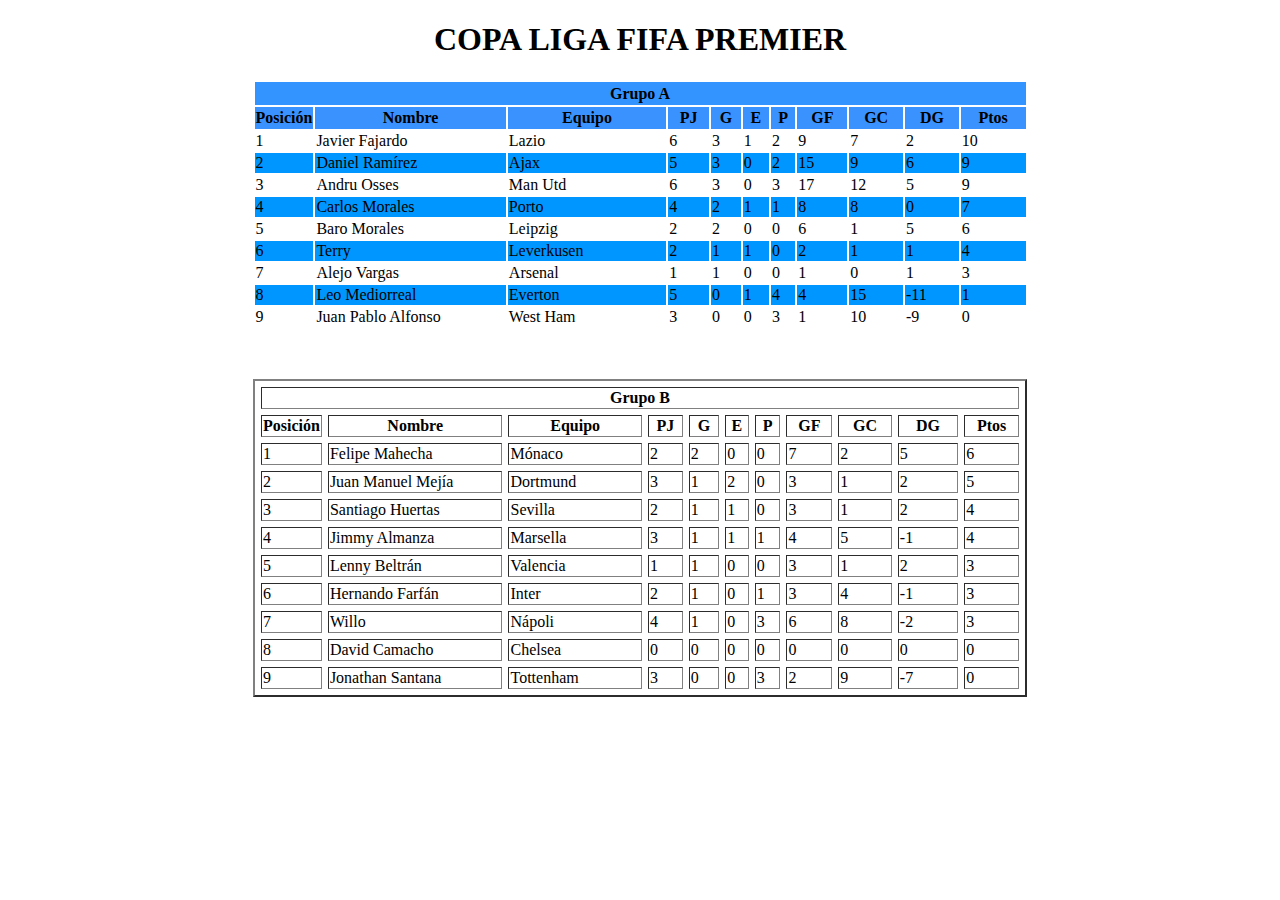
<file: index.html>
<!DOCTYPE html>
<html>
  <head>
    <meta http-equiv="content-type" content="text/html; charset=UTF-8">
    <title>Liga FIFA Premier</title>
  </head>
  <body>
    <h1 style="text-align: center;"> COPA LIGA FIFA PREMIER
       </h1>
    <table style="width: 775px; text-align: left; margin-left: auto; margin-right: auto;"
      border="0">
      <tbody>
        <tr align="center">
          <td rowspan="1" colspan="11" style="background-color: #3494ff; height: 21.5833px;"><b>Grupo
              A</b></td>
        </tr>
        <tr>
          <td style="text-align: center; width: 51.867px; background-color: #3a92ff;"><b>Posición</b></td>
          <td style="text-align: center; width: 188.451px; background-color: #3a92ff;"><b>Nombre</b></td>
          <td style="text-align: center; background-color: #3a92ff;"><b>Equipo</b></td>
          <td style="height: 19.2px; text-align: center; background-color: #3a92ff;"><b>PJ</b></td>
          <td style="margin-left: 3px; text-align: center; background-color: #3a92ff;"><b>G</b></td>
          <td style="text-align: center; background-color: #3a92ff;"><b>E</b></td>
          <td style="text-align: center; background-color: #3a92ff;"><b>P</b></td>
          <td style="text-align: center; background-color: #3a92ff;"><b>GF</b></td>
          <td style="text-align: center; background-color: #3a92ff;"><b>GC</b></td>
          <td style="text-align: center; background-color: #3a92ff;"><b>DG</b></td>
          <td style="text-align: center; background-color: #3a92ff;"><b>Ptos</b></td>
        </tr>
        <tr>
          <td>1</td>
          <td>Javier Fajardo</td>
          <td>Lazio</td>
          <td>6</td>
          <td>3</td>
          <td>1</td>
          <td>2</td>
          <td>9</td>
          <td>7</td>
          <td>2</td>
          <td>10</td>
        </tr>
        <tr>
          <td style="background-color: #0096ff;">2</td>
          <td style="background-color: #0096ff;">Daniel Ramírez</td>
          <td style="background-color: #0096ff;">Ajax</td>
          <td style="background-color: #0096ff;">5</td>
          <td style="background-color: #0096ff;">3</td>
          <td style="background-color: #0096ff;">0</td>
          <td style="background-color: #0096ff;">2</td>
          <td style="background-color: #0096ff;">15</td>
          <td style="background-color: #0096ff;">9</td>
          <td style="background-color: #0096ff;">6</td>
          <td style="background-color: #0096ff;">9</td>
        </tr>
        <tr>
          <td>3</td>
          <td>Andru Osses</td>
          <td>Man Utd</td>
          <td>6</td>
          <td>3</td>
          <td>0</td>
          <td>3</td>
          <td>17</td>
          <td>12</td>
          <td>5</td>
          <td>9</td>
        </tr>
        <tr>
          <td style="background-color: #0096ff;">4</td>
          <td style="background-color: #0096ff;">Carlos Morales</td>
          <td style="background-color: #0096ff;">Porto</td>
          <td style="background-color: #0096ff;">4</td>
          <td style="background-color: #0096ff;">2</td>
          <td style="background-color: #0096ff;">1</td>
          <td style="background-color: #0096ff;">1</td>
          <td style="background-color: #0096ff;">8</td>
          <td style="background-color: #0096ff;">8</td>
          <td style="background-color: #0096ff;">0</td>
          <td style="background-color: #0096ff;">7</td>
        </tr>
        <tr>
          <td>5</td>
          <td>Baro Morales</td>
          <td>Leipzig</td>
          <td>2</td>
          <td>2</td>
          <td>0</td>
          <td>0</td>
          <td>6</td>
          <td>1</td>
          <td>5</td>
          <td>6</td>
        </tr>
        <tr>
          <td style="background-color: #0096ff;">6</td>
          <td style="background-color: #0096ff;">Terry</td>
          <td style="background-color: #0096ff;">Leverkusen</td>
          <td style="background-color: #0096ff;">2</td>
          <td style="background-color: #0096ff;">1</td>
          <td style="background-color: #0096ff;">1</td>
          <td style="background-color: #0096ff;">0</td>
          <td style="background-color: #0096ff;">2</td>
          <td style="background-color: #0096ff;">1</td>
          <td style="background-color: #0096ff;">1</td>
          <td style="background-color: #0096ff;">4</td>
        </tr>
        <tr>
          <td>7</td>
          <td>Alejo Vargas</td>
          <td>Arsenal</td>
          <td>1</td>
          <td>1</td>
          <td>0</td>
          <td>0</td>
          <td>1</td>
          <td>0</td>
          <td>1</td>
          <td>3</td>
        </tr>
        <tr>
          <td style="background-color: #0096ff;">8</td>
          <td style="background-color: #0096ff;">Leo Mediorreal</td>
          <td style="background-color: #0096ff;">Everton</td>
          <td style="background-color: #0096ff;">5</td>
          <td style="background-color: #0096ff;">0</td>
          <td style="background-color: #0096ff;">1</td>
          <td style="background-color: #0096ff;">4</td>
          <td style="background-color: #0096ff;">4</td>
          <td style="background-color: #0096ff;">15</td>
          <td style="background-color: #0096ff;">-11</td>
          <td style="background-color: #0096ff;">1</td>
        </tr>
        <tr>
          <td>9</td>
          <td>Juan Pablo Alfonso</td>
          <td>West Ham</td>
          <td>3</td>
          <td>0</td>
          <td>0</td>
          <td>3</td>
          <td>1</td>
          <td>10</td>
          <td>-9</td>
          <td>0</td>
        </tr>
      </tbody>
    </table>
    <p><br>
    </p>
    <table style="width: 774px; height: 281px; text-align: left; margin-left: auto; margin-right: auto;"
      cellspacing="6"
      cellpadding="1"
      border="2">
      <tbody>
        <tr align="center">
          <td rowspan="1" colspan="11"><b>Grupo B<br>
            </b></td>
        </tr>
        <tr>
          <td style="text-align: center; width: 56.833px;"><b>Posición<br>
            </b></td>
          <td style="text-align: center; width: 191.2px;"><b>Nombre<br>
            </b></td>
          <td style="text-align: center; width: 141.183px;"><b>Equipo<br>
            </b></td>
          <td style="text-align: center; width: 33.35px;"><b>PJ<br>
            </b></td>
          <td style="text-align: center; width: 29.1167px;"><b>G<br>
            </b></td>
          <td style="text-align: center; width: 21.2px;"><b>E<br>
            </b></td>
          <td style="text-align: center; width: 24.0167px;"><b>P<br>
            </b></td>
          <td style="text-align: center; width: 45.6667px;"><b>GF<br>
            </b></td>
          <td style="text-align: center; width: 54.5px;"><b>GC<br>
            </b></td>
          <td style="text-align: center; width: 62.5px;"><b>DG<br>
            </b></td>
          <td style="text-align: center; width: 54.9px;"><b>Ptos<br>
            </b></td>
        </tr>
        <tr>
          <td>1</td>
          <td>Felipe Mahecha</td>
          <td>Mónaco</td>
          <td>2</td>
          <td>2</td>
          <td>0</td>
          <td>0</td>
          <td>7</td>
          <td>2</td>
          <td>5</td>
          <td>6</td>
        </tr>
        <tr>
          <td>2</td>
          <td>Juan Manuel Mejía</td>
          <td>Dortmund</td>
          <td>3</td>
          <td>1</td>
          <td>2</td>
          <td>0</td>
          <td>3</td>
          <td>1</td>
          <td>2</td>
          <td>5</td>
        </tr>
        <tr>
          <td>3</td>
          <td>Santiago Huertas</td>
          <td>Sevilla</td>
          <td>2</td>
          <td>1</td>
          <td>1</td>
          <td>0</td>
          <td>3</td>
          <td>1</td>
          <td>2</td>
          <td>4</td>
        </tr>
        <tr>
          <td>4</td>
          <td>Jimmy Almanza</td>
          <td>Marsella</td>
          <td>3</td>
          <td>1</td>
          <td>1</td>
          <td>1</td>
          <td>4</td>
          <td>5</td>
          <td>-1</td>
          <td>4</td>
        </tr>
        <tr>
          <td>5</td>
          <td>Lenny Beltrán</td>
          <td>Valencia</td>
          <td>1</td>
          <td>1</td>
          <td>0</td>
          <td>0</td>
          <td>3</td>
          <td>1</td>
          <td>2</td>
          <td>3</td>
        </tr>
        <tr>
          <td>6</td>
          <td>Hernando Farfán</td>
          <td>Inter</td>
          <td>2</td>
          <td>1</td>
          <td>0</td>
          <td>1</td>
          <td>3</td>
          <td>4</td>
          <td>-1</td>
          <td>3</td>
        </tr>
        <tr>
          <td>7</td>
          <td>Willo</td>
          <td>Nápoli</td>
          <td>4</td>
          <td>1</td>
          <td>0</td>
          <td>3</td>
          <td>6</td>
          <td>8</td>
          <td>-2</td>
          <td>3</td>
        </tr>
        <tr>
          <td>8</td>
          <td>David Camacho</td>
          <td>Chelsea</td>
          <td>0</td>
          <td>0</td>
          <td>0</td>
          <td>0</td>
          <td>0</td>
          <td>0</td>
          <td>0</td>
          <td>0</td>
        </tr>
        <tr>
          <td>9</td>
          <td>Jonathan Santana</td>
          <td>Tottenham</td>
          <td>3</td>
          <td>0</td>
          <td>0</td>
          <td>3</td>
          <td>2</td>
          <td>9</td>
          <td>-7</td>
          <td>0</td>
        </tr>
      </tbody>
    </table>
    <p><br>
    </p>
  </body>
</html>
</file>
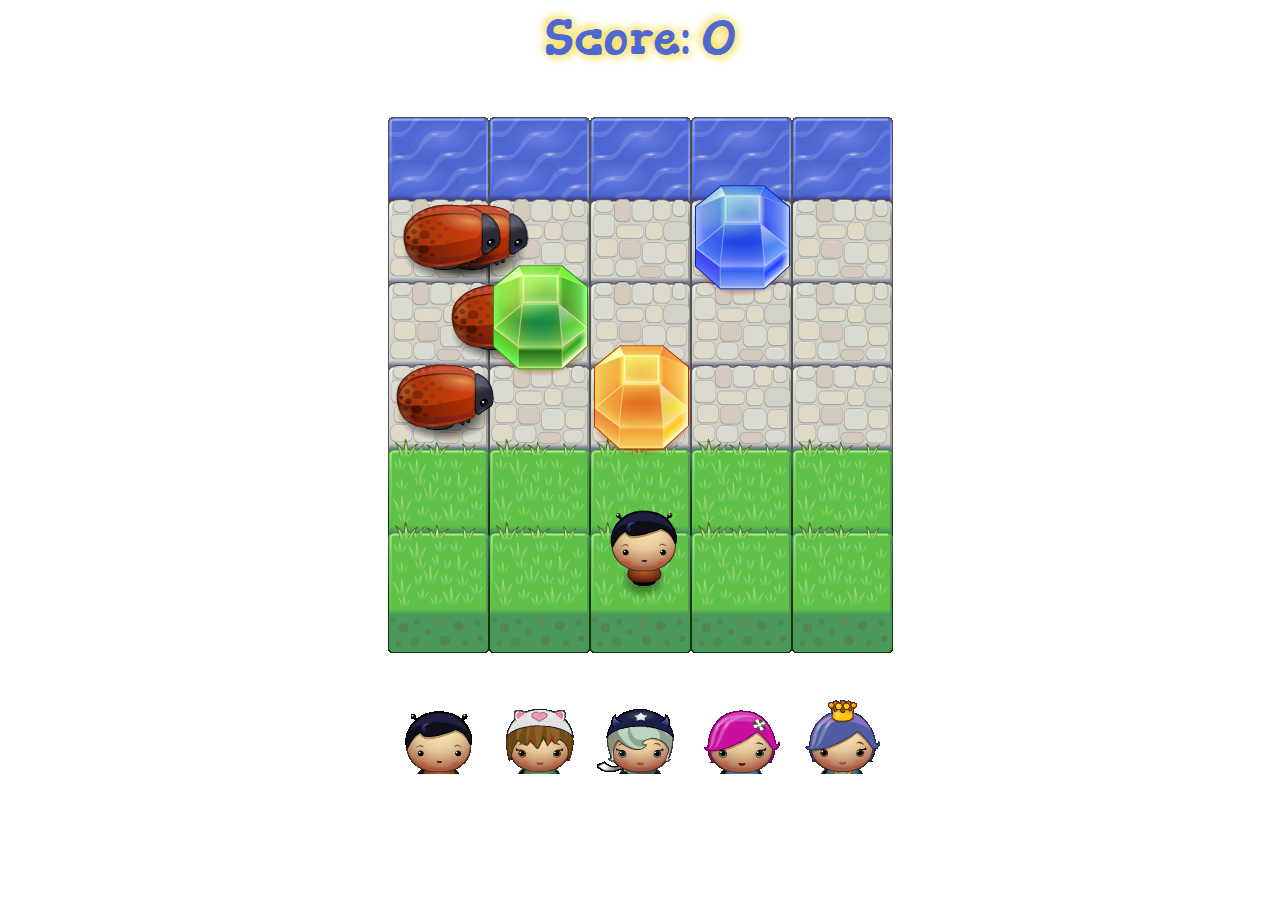
<file: Game/index.html>
<!DOCTYPE html>
<html>
<head>
    <meta charset="UTF-8">
    <title>Frogger by Hernando Farfan</title>
    <link href='https://fonts.googleapis.com/css?family=Gorditas' rel='stylesheet' type='text/css'>
    <link rel="stylesheet" href="css/style.css">
</head>
<body>
<div id="scoreboard" class="ScoreStyle">
 <span>Score: </span><span id="score">0</span>
</div>
    <script src="js/resources.js"></script>
    <script src="js/app.js"></script>
    <script src="js/engine.js"></script>
</body>
</html>
</file>
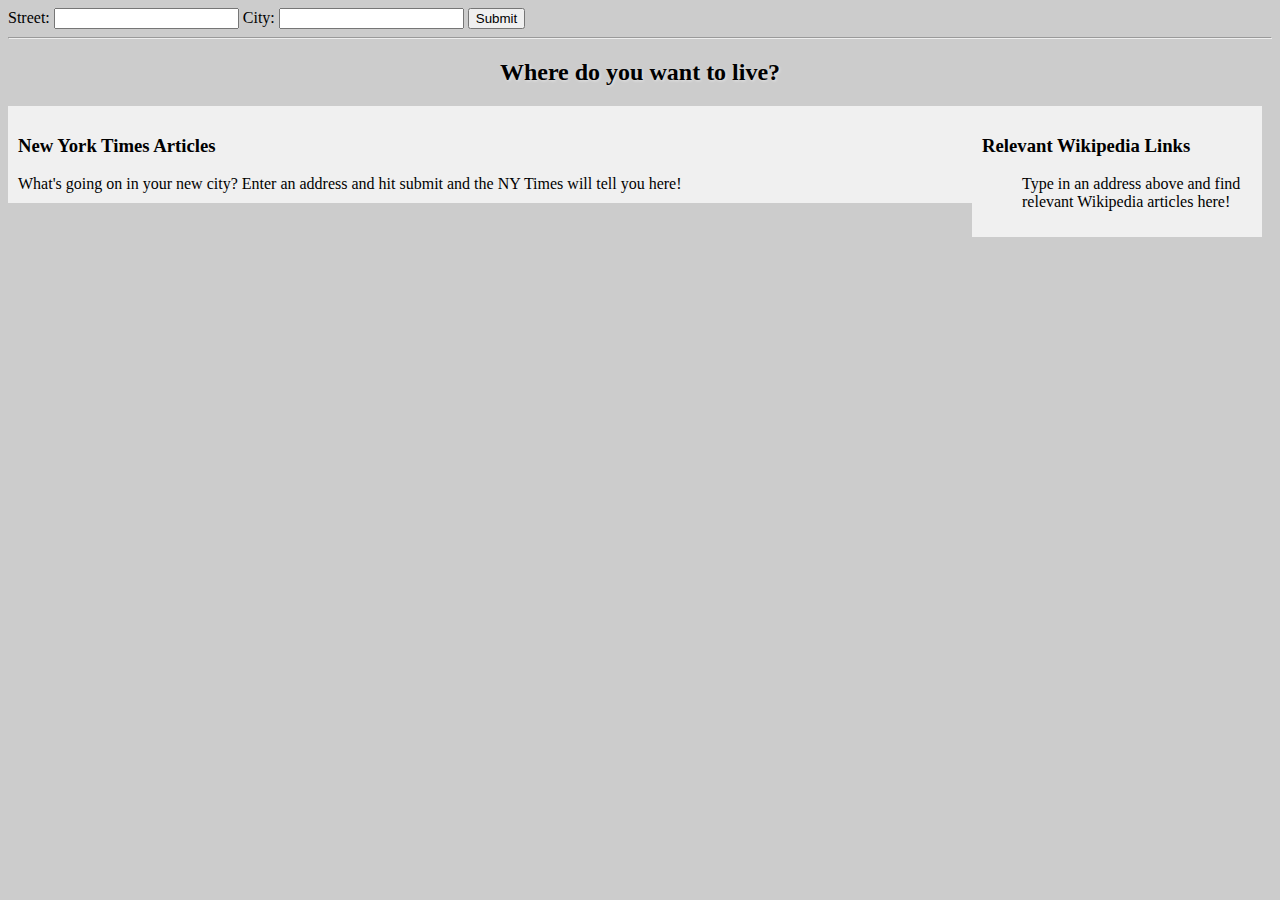
<file: MovePlanner/index.html>
<!DOCTYPE html>
<html lang="en">
<head>
    <meta charset="UTF-8">
    <title>Your Moving Companion</title>
    <link rel="stylesheet" href="css/style.css">
</head>
<body>

    <form id="form-container" class="form-container">
        <label for="street">Street: </label><input type="text" id="street" value="">
        <label for="city">City: </label><input type="text" id="city" value="">
        <button id="submit-btn">Submit</button>
    </form>

    <hr>

    <h2 id="greeting" class="greeting">Where do you want to live?</h2>


    <div class="wikipedia-container">
        <h3 id="wikipedia-header">Relevant Wikipedia Links</h3>
        <ul id="wikipedia-links">Type in an address above and find relevant Wikipedia articles here!</ul>
    </div>


    <div class="nytimes-container">
        <h3 id="nytimes-header">New York Times Articles</h3>
        <ul id="nytimes-articles" class="article-list">What's going on in your new city? Enter an address and hit submit and the NY Times will tell you here!</ul>
    </div>

    <script src="js/libs/jquery.min.js"></script>
    <script src="js/script.js"></script>
</body>
</html>
</file>
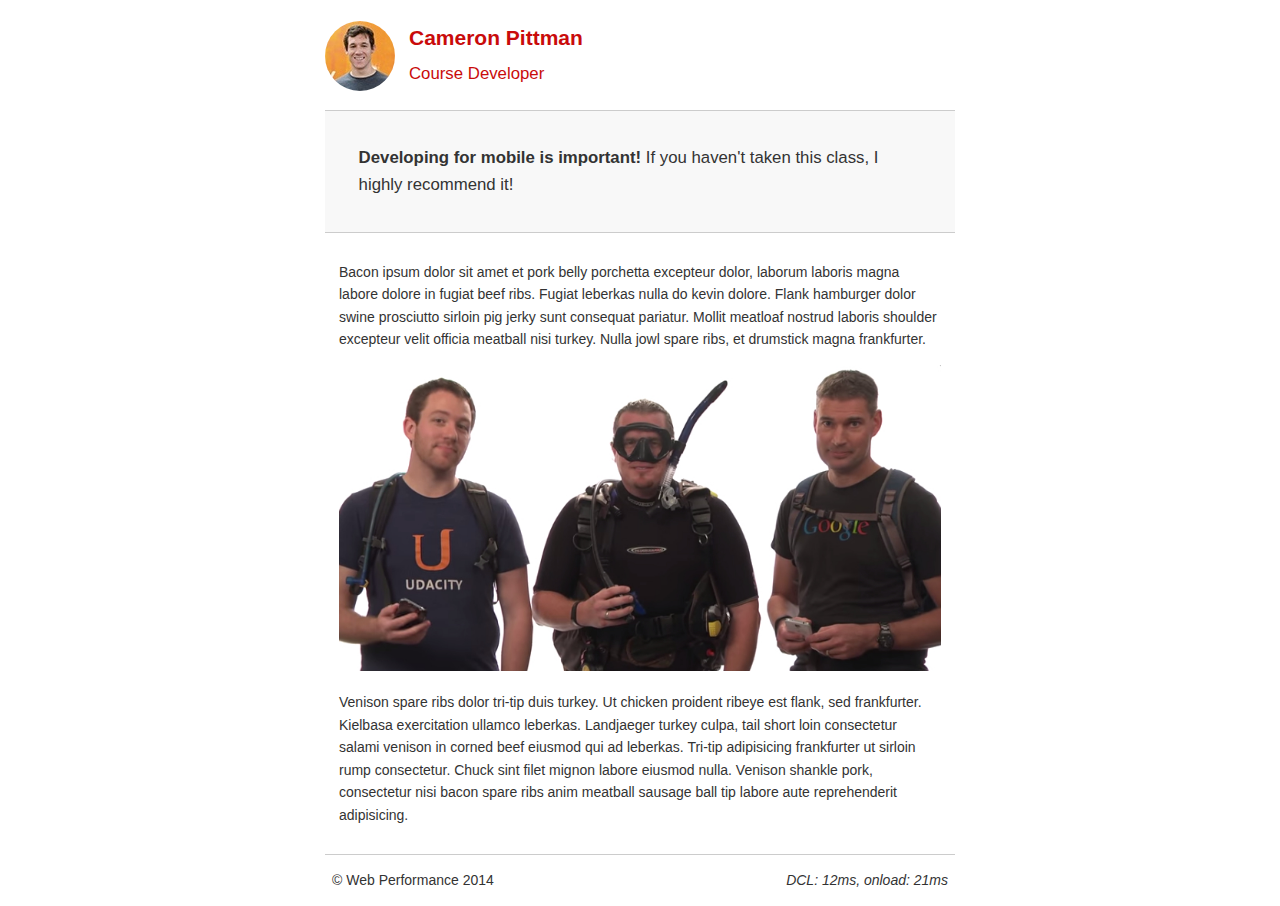
<file: Optimization/project-mobile.html>
<!DOCTYPE html>
<html lang="en">
  <head>
    <meta charset="utf-8">
    <meta name="viewport" content="width=device-width, initial-scale=1">
    <meta name="description" content=" FILL ME IN ">
    <meta name="author" content=" FILL ME IN ">
    <title>Cameron Pitman: Portfolio</title>

    <!-- Hmm, what is the impact of web fonts on speed? Measure it... -->
    <!-- <link href="//fonts.googleapis.com/css?family=Open+Sans:400,700" rel="stylesheet"> -->

    <link href="css/style.css" rel="stylesheet">
    <link href="css/print.css" rel="stylesheet">

    <script>
      (function(w,g){w['GoogleAnalyticsObject']=g;
      w[g]=w[g]||function(){(w[g].q=w[g].q||[]).push(arguments)};w[g].l=1*new Date();})(window,'ga');

      // TODO: replace with your Google Analytics profile ID.
      ga('create', 'UA-XXXX-Y');
      ga('send', 'pageview');
    </script>
    <script src="http://www.google-analytics.com/analytics.js"></script>
    <script async src="js/perfmatters.js"></script>
  </head>

  <body>
    <header>
      <a href="/"><img src="img/profilepic.jpg"></a>
      <p>Cameron Pittman<br><span>Course Developer</span></p>
    </header>

    <div class="container">
      <div class="hero">
        <strong>Developing for mobile is important!</strong> If you haven't taken this class, I highly recommend it!
      </div>

      <div class="content">
        
        <p>Bacon ipsum dolor sit amet et pork belly porchetta excepteur dolor, laborum laboris magna labore dolore in fugiat beef ribs. Fugiat leberkas nulla do kevin dolore. Flank hamburger dolor swine prosciutto sirloin pig jerky sunt consequat pariatur. Mollit meatloaf nostrud laboris shoulder excepteur velit officia meatball nisi turkey. Nulla jowl spare ribs, et drumstick magna frankfurter.</p>

        <img src="img/mobilewebdev.jpg">

        <p>Venison spare ribs dolor tri-tip duis turkey. Ut chicken proident ribeye est flank, sed frankfurter. Kielbasa exercitation ullamco leberkas. Landjaeger turkey culpa, tail short loin consectetur salami venison in corned beef eiusmod qui ad leberkas. Tri-tip adipisicing frankfurter ut sirloin rump consectetur. Chuck sint filet mignon labore eiusmod nulla. Venison shankle pork, consectetur nisi bacon spare ribs anim meatball sausage ball tip labore aute reprehenderit adipisicing.</p>

    </div>

    <footer>
      <p>&copy; Web Performance 2014 <span id="crp-stats"></span></p>
    </footer>
  </body>
</html>
</file>
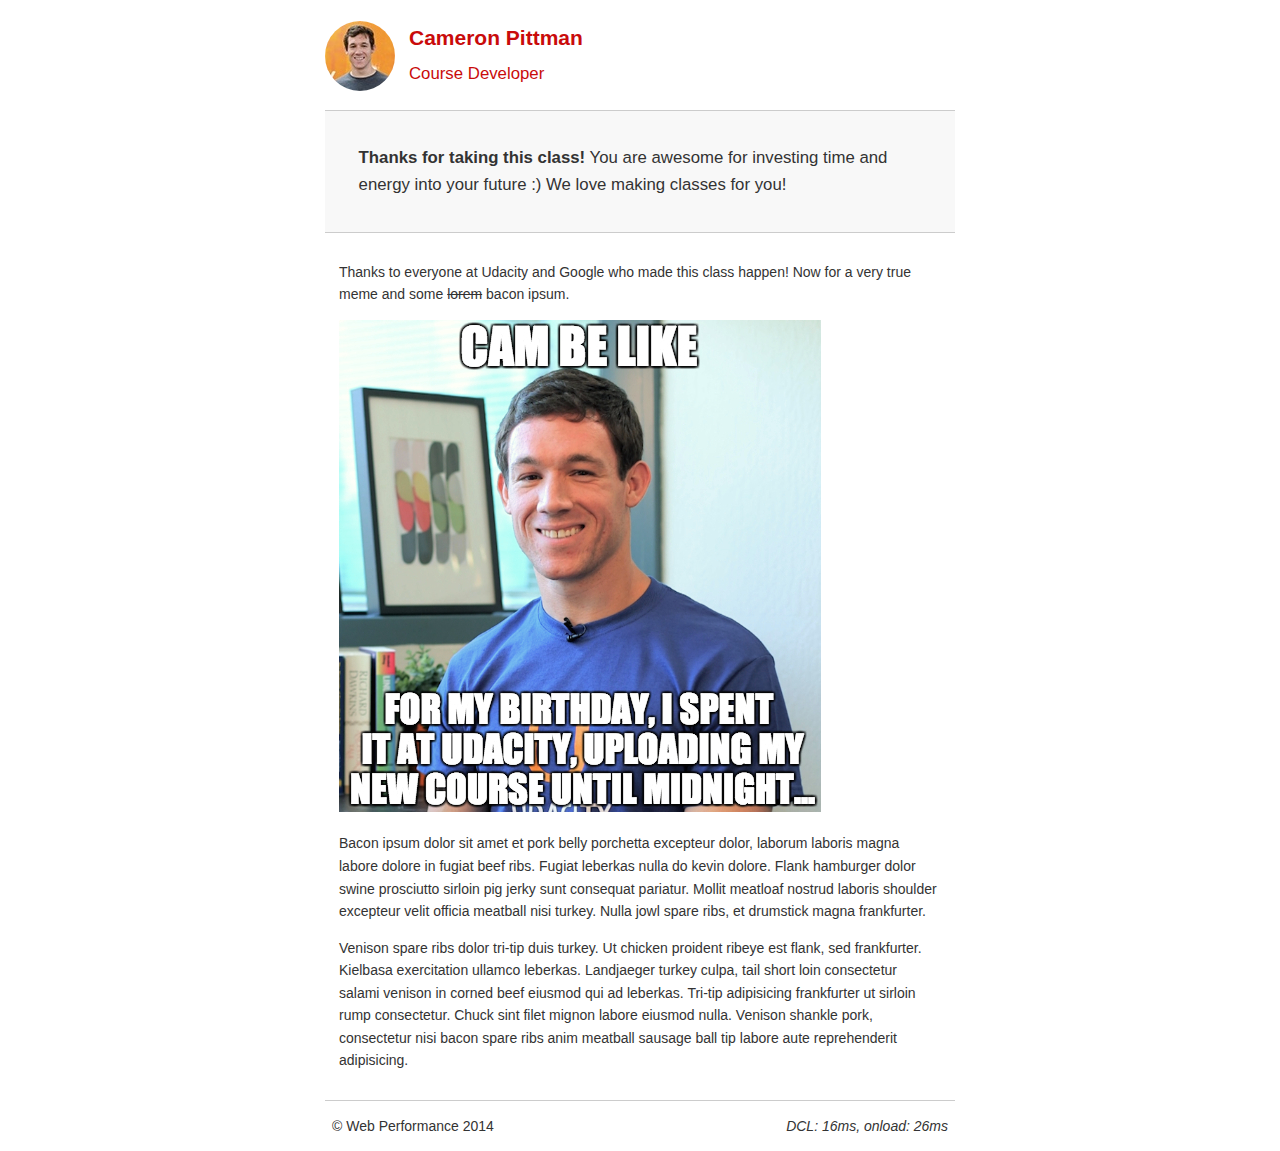
<file: Optimization/project-webperf.html>
<!DOCTYPE html>
<html lang="en">
  <head>
    <meta charset="utf-8">
    <meta name="viewport" content="width=device-width, initial-scale=1">
    <meta name="description" content=" FILL ME IN ">
    <meta name="author" content=" FILL ME IN ">
    <title>Cameron Pitman: Portfolio</title>

    <!-- Hmm, what is the impact of web fonts on speed? Measure it... -->
    <!-- <link href="//fonts.googleapis.com/css?family=Open+Sans:400,700" rel="stylesheet"> -->

    <link href="css/style.css" rel="stylesheet">
    <link href="css/print.css" rel="stylesheet">

    <script>
      (function(w,g){w['GoogleAnalyticsObject']=g;
      w[g]=w[g]||function(){(w[g].q=w[g].q||[]).push(arguments)};w[g].l=1*new Date();})(window,'ga');

      // TODO: replace with your Google Analytics profile ID.
      ga('create', 'UA-XXXX-Y');
      ga('send', 'pageview');
    </script>
    <script src="http://www.google-analytics.com/analytics.js"></script>
    <script async src="js/perfmatters.js"></script>
  </head>

  <body>
    <header>
      <a href="/"><img src="img/profilepic.jpg"></a>
      <p>Cameron Pittman<br><span>Course Developer</span></p>
    </header>

    <div class="container">
      <div class="hero">
        <strong>Thanks for taking this class!</strong> You are awesome for investing time and energy into your future :) We love making classes for you!
      </div>

      <div class="content">
        
        <p>Thanks to everyone at Udacity and Google who made this class happen! Now for a very true meme and some <strike>lorem</strike> bacon ipsum.</p>

        <img src="img/cam_be_like.jpg">

        <p>Bacon ipsum dolor sit amet et pork belly porchetta excepteur dolor, laborum laboris magna labore dolore in fugiat beef ribs. Fugiat leberkas nulla do kevin dolore. Flank hamburger dolor swine prosciutto sirloin pig jerky sunt consequat pariatur. Mollit meatloaf nostrud laboris shoulder excepteur velit officia meatball nisi turkey. Nulla jowl spare ribs, et drumstick magna frankfurter.</p>

        <p>Venison spare ribs dolor tri-tip duis turkey. Ut chicken proident ribeye est flank, sed frankfurter. Kielbasa exercitation ullamco leberkas. Landjaeger turkey culpa, tail short loin consectetur salami venison in corned beef eiusmod qui ad leberkas. Tri-tip adipisicing frankfurter ut sirloin rump consectetur. Chuck sint filet mignon labore eiusmod nulla. Venison shankle pork, consectetur nisi bacon spare ribs anim meatball sausage ball tip labore aute reprehenderit adipisicing.</p>

    </div>

    <footer>
      <p>&copy; Web Performance 2014 <span id="crp-stats"></span></p>
    </footer>
  </body>
</html>
</file>
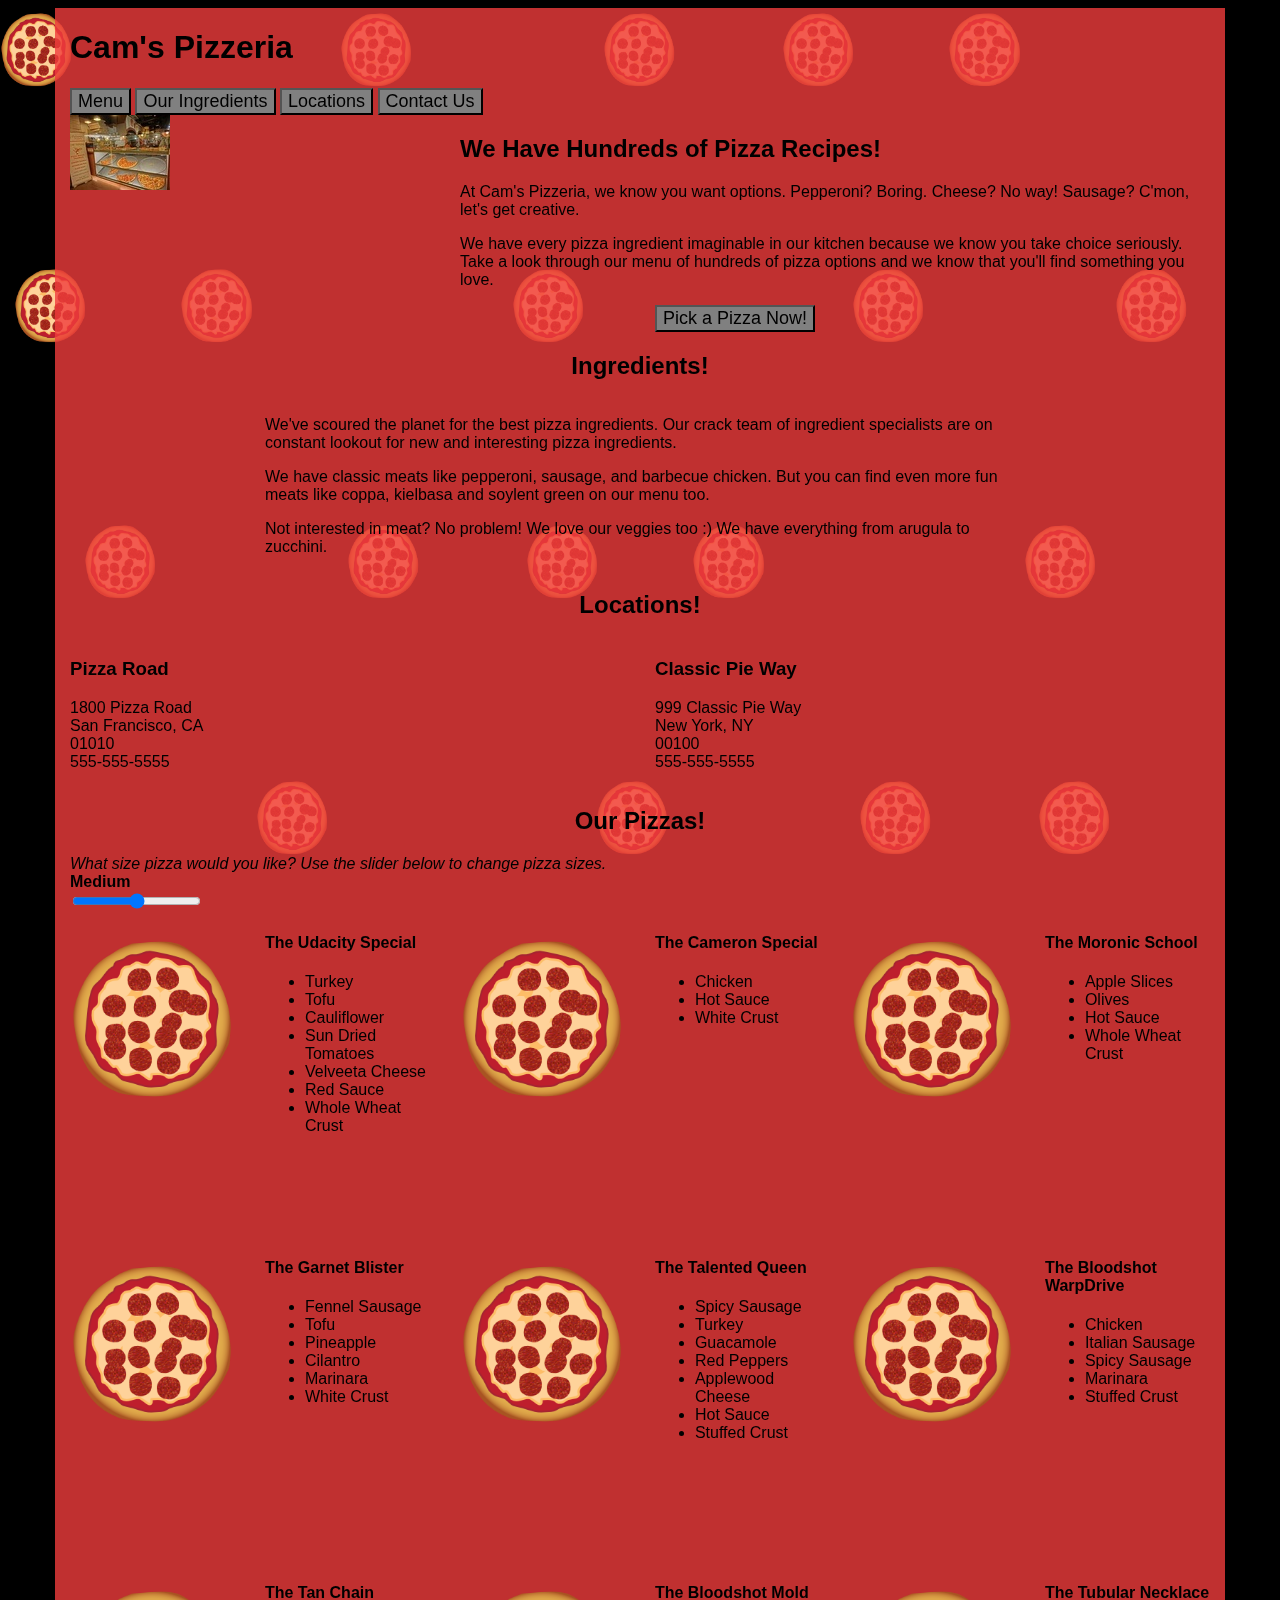
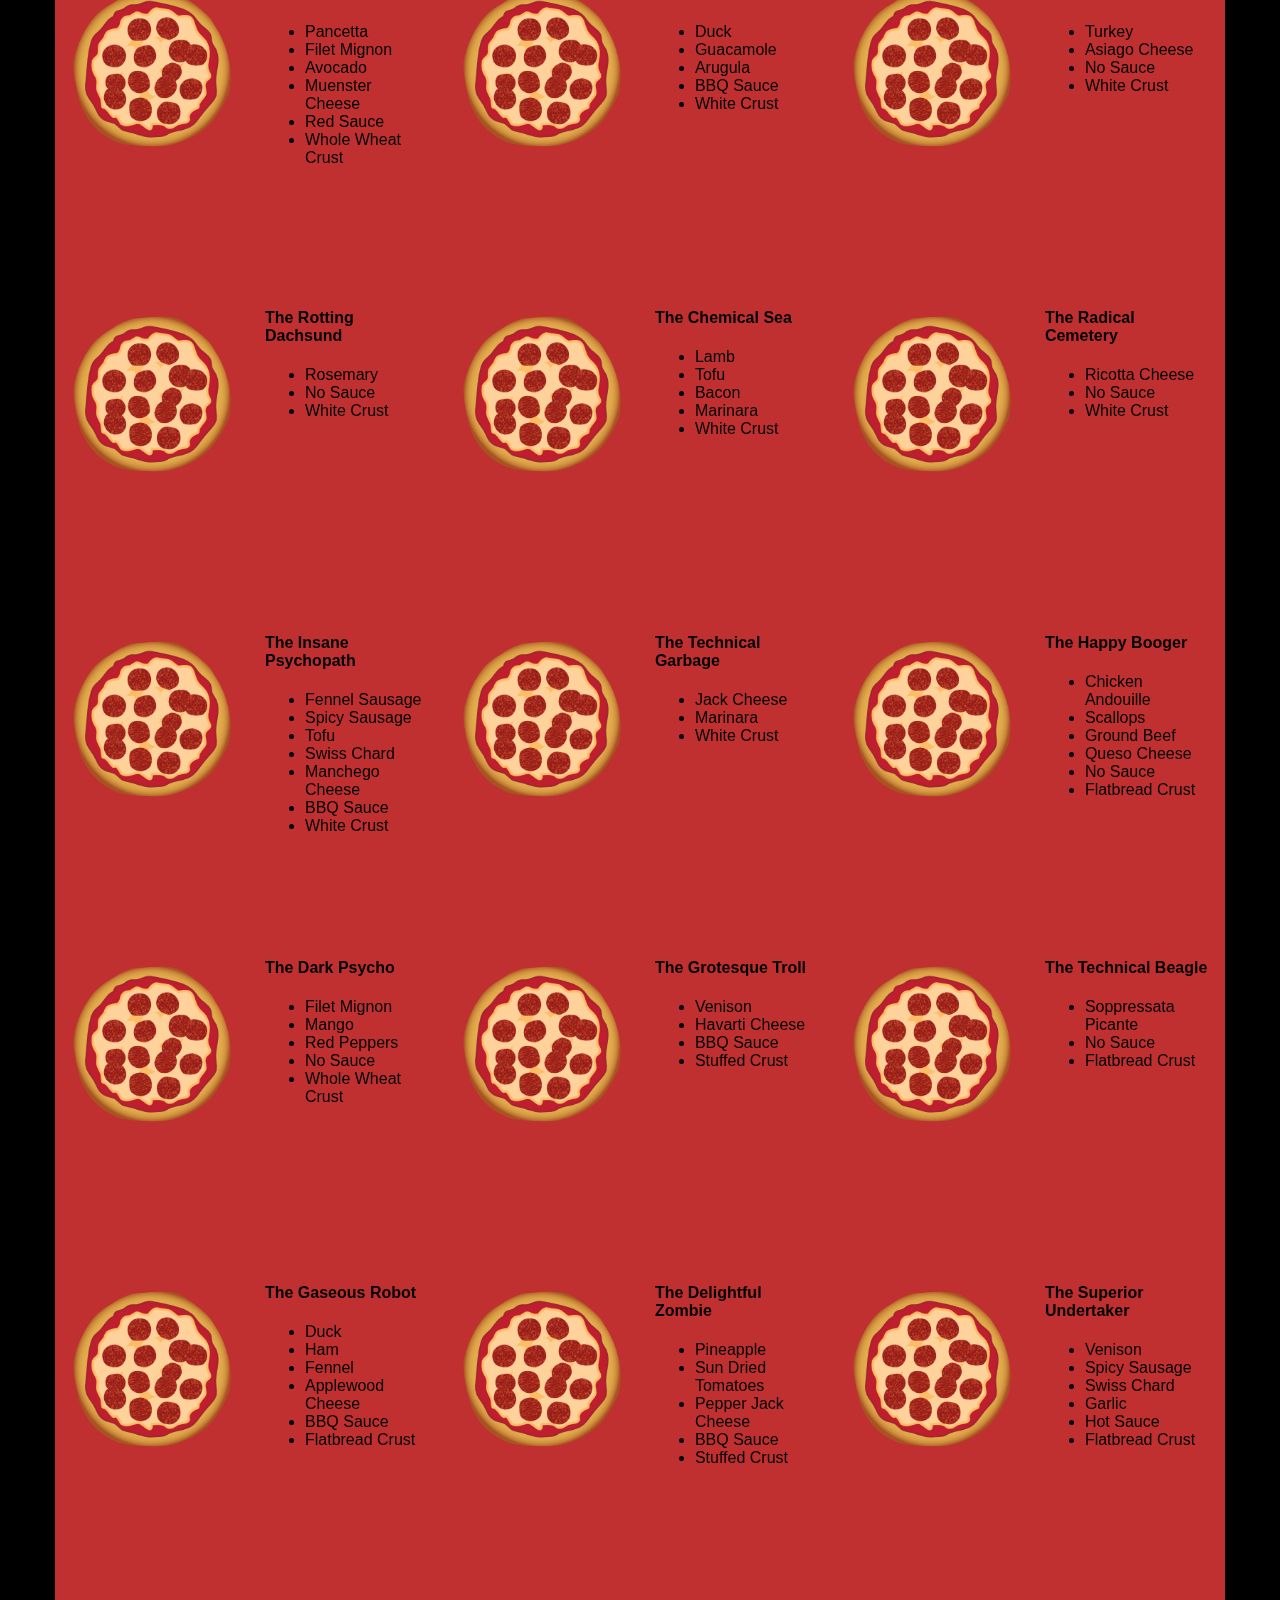
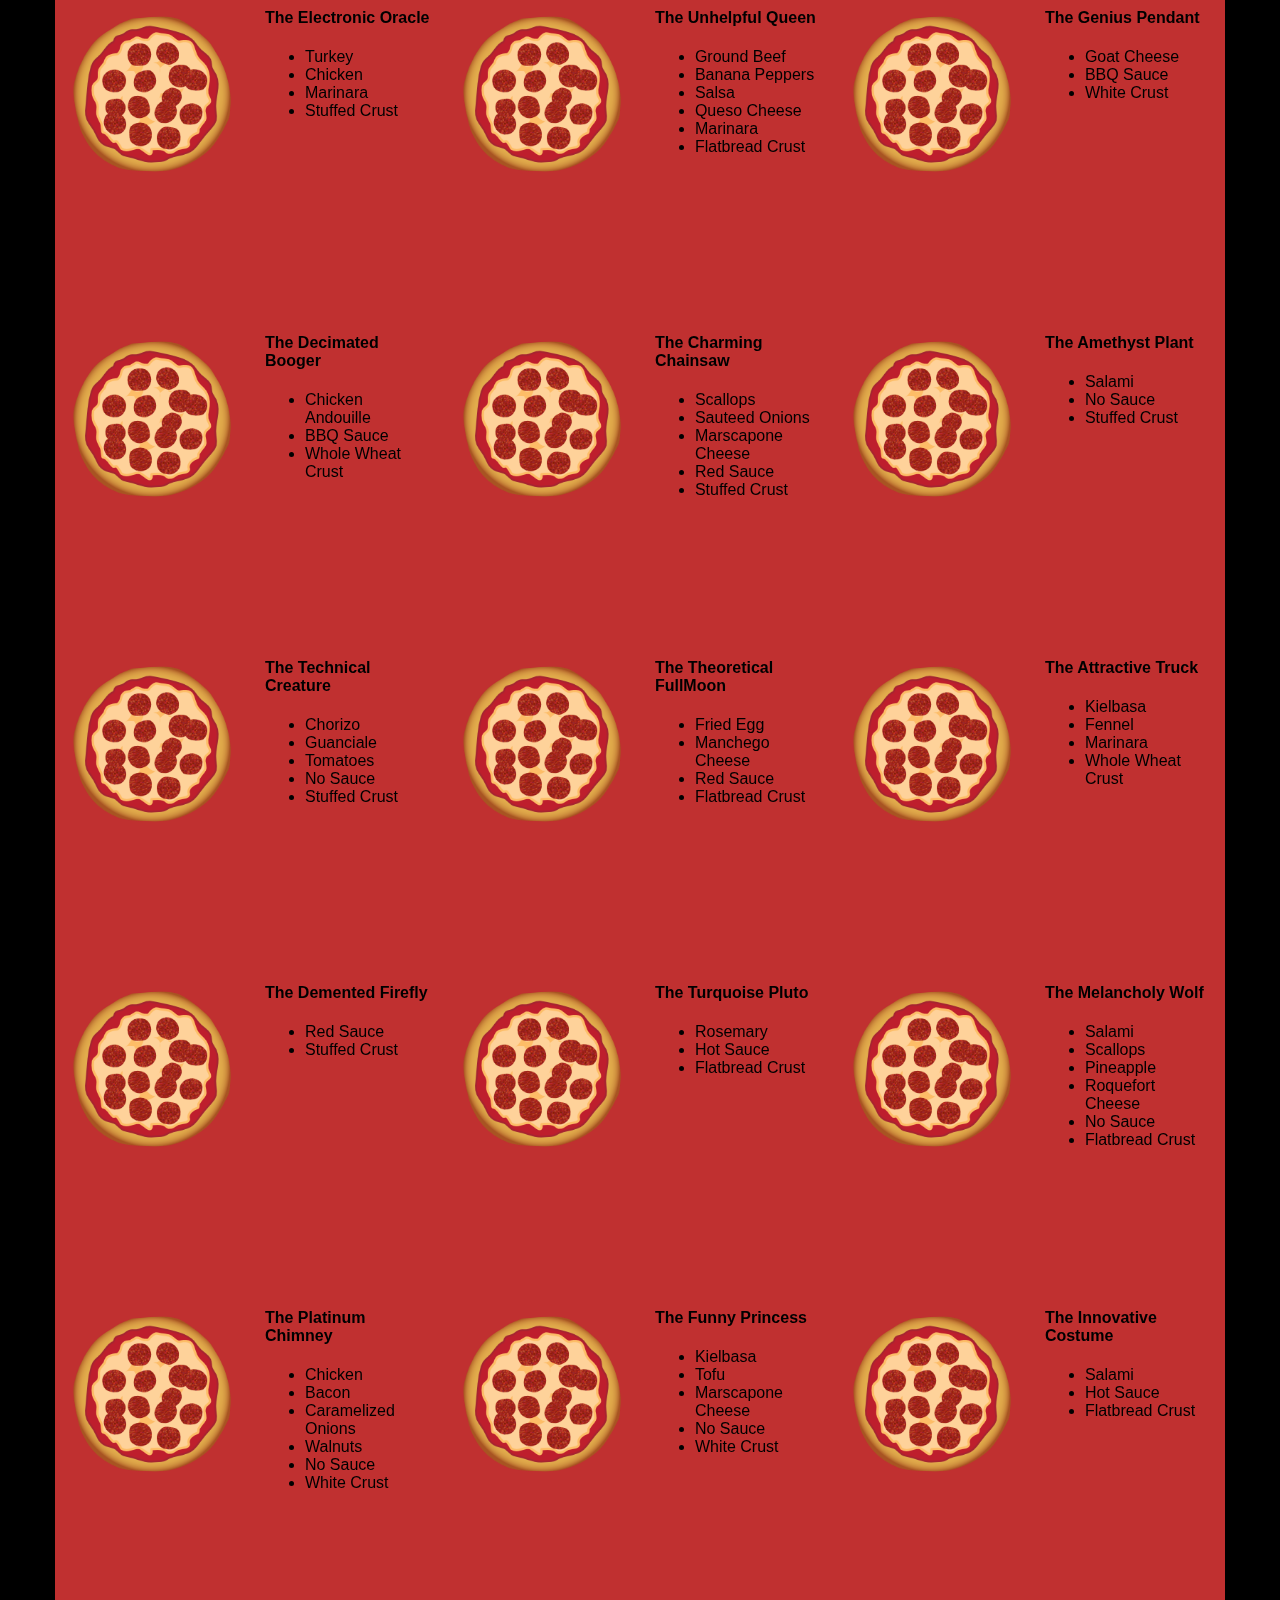
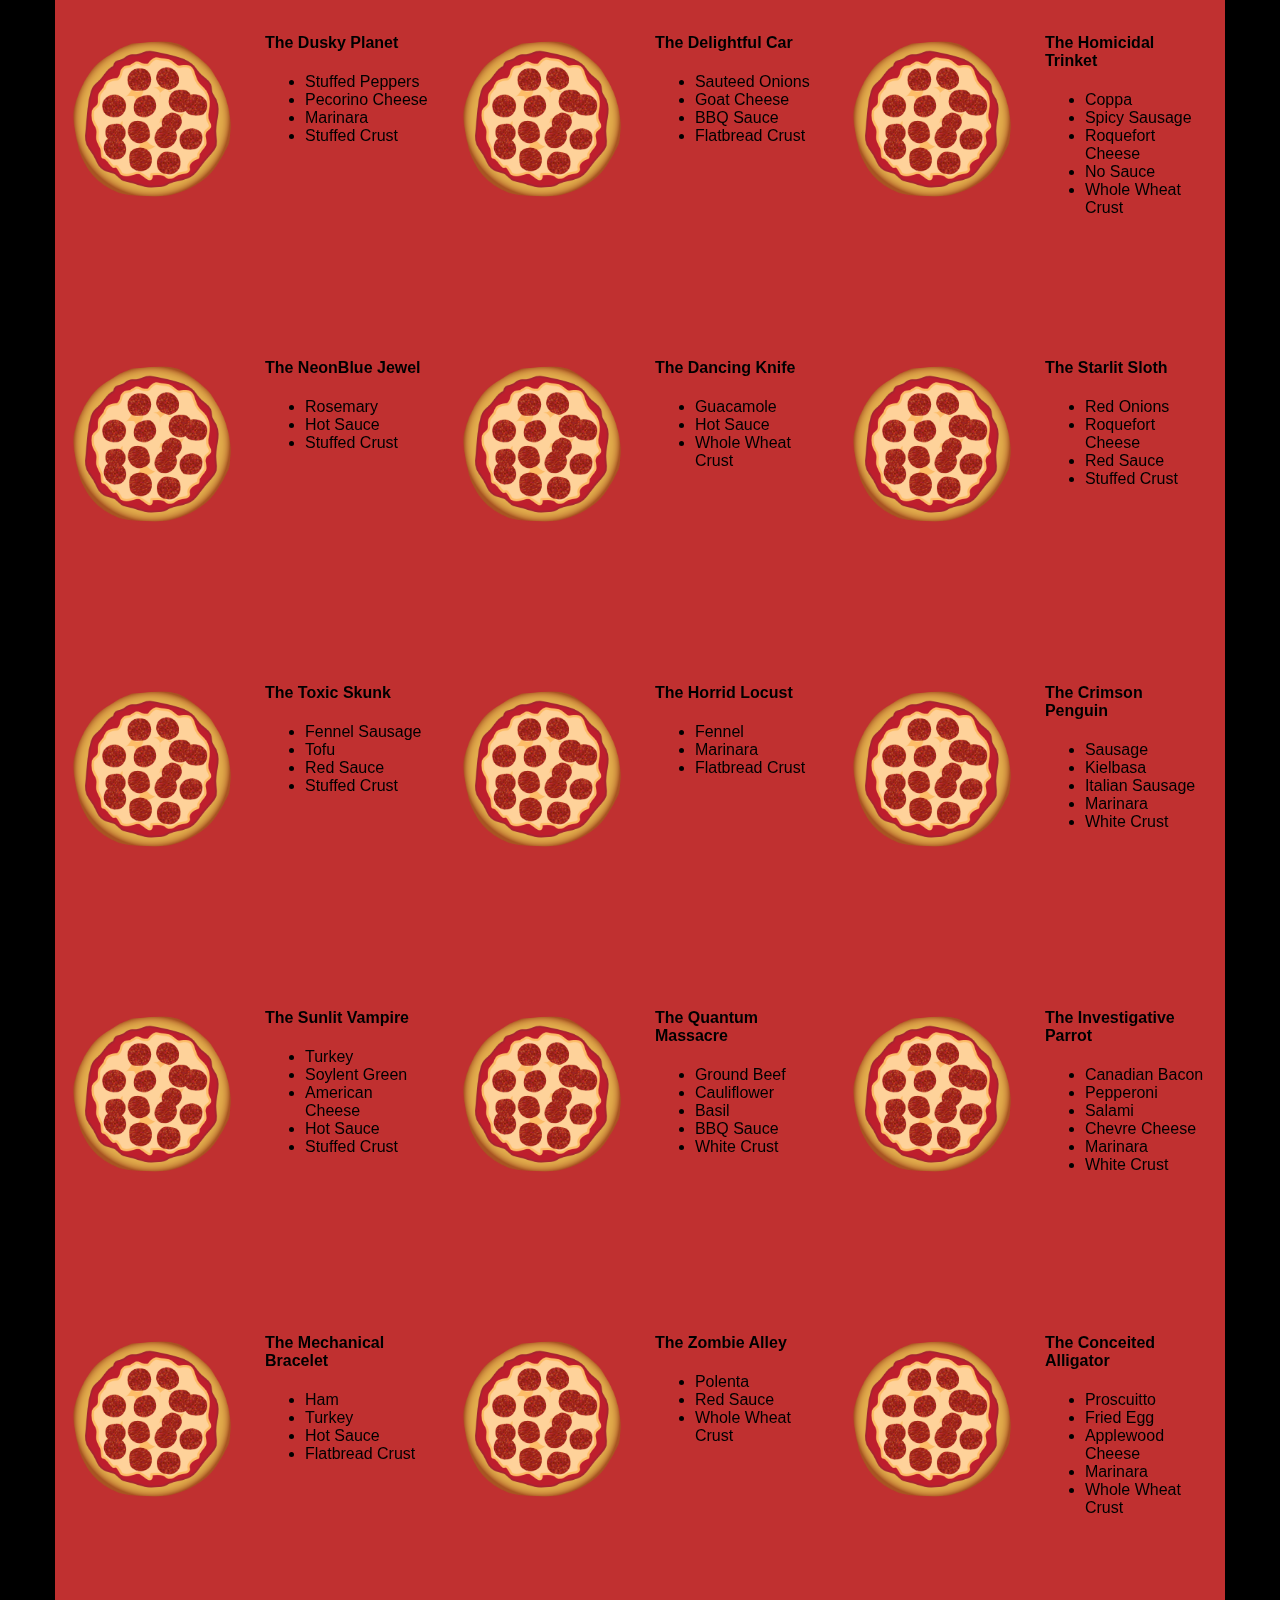
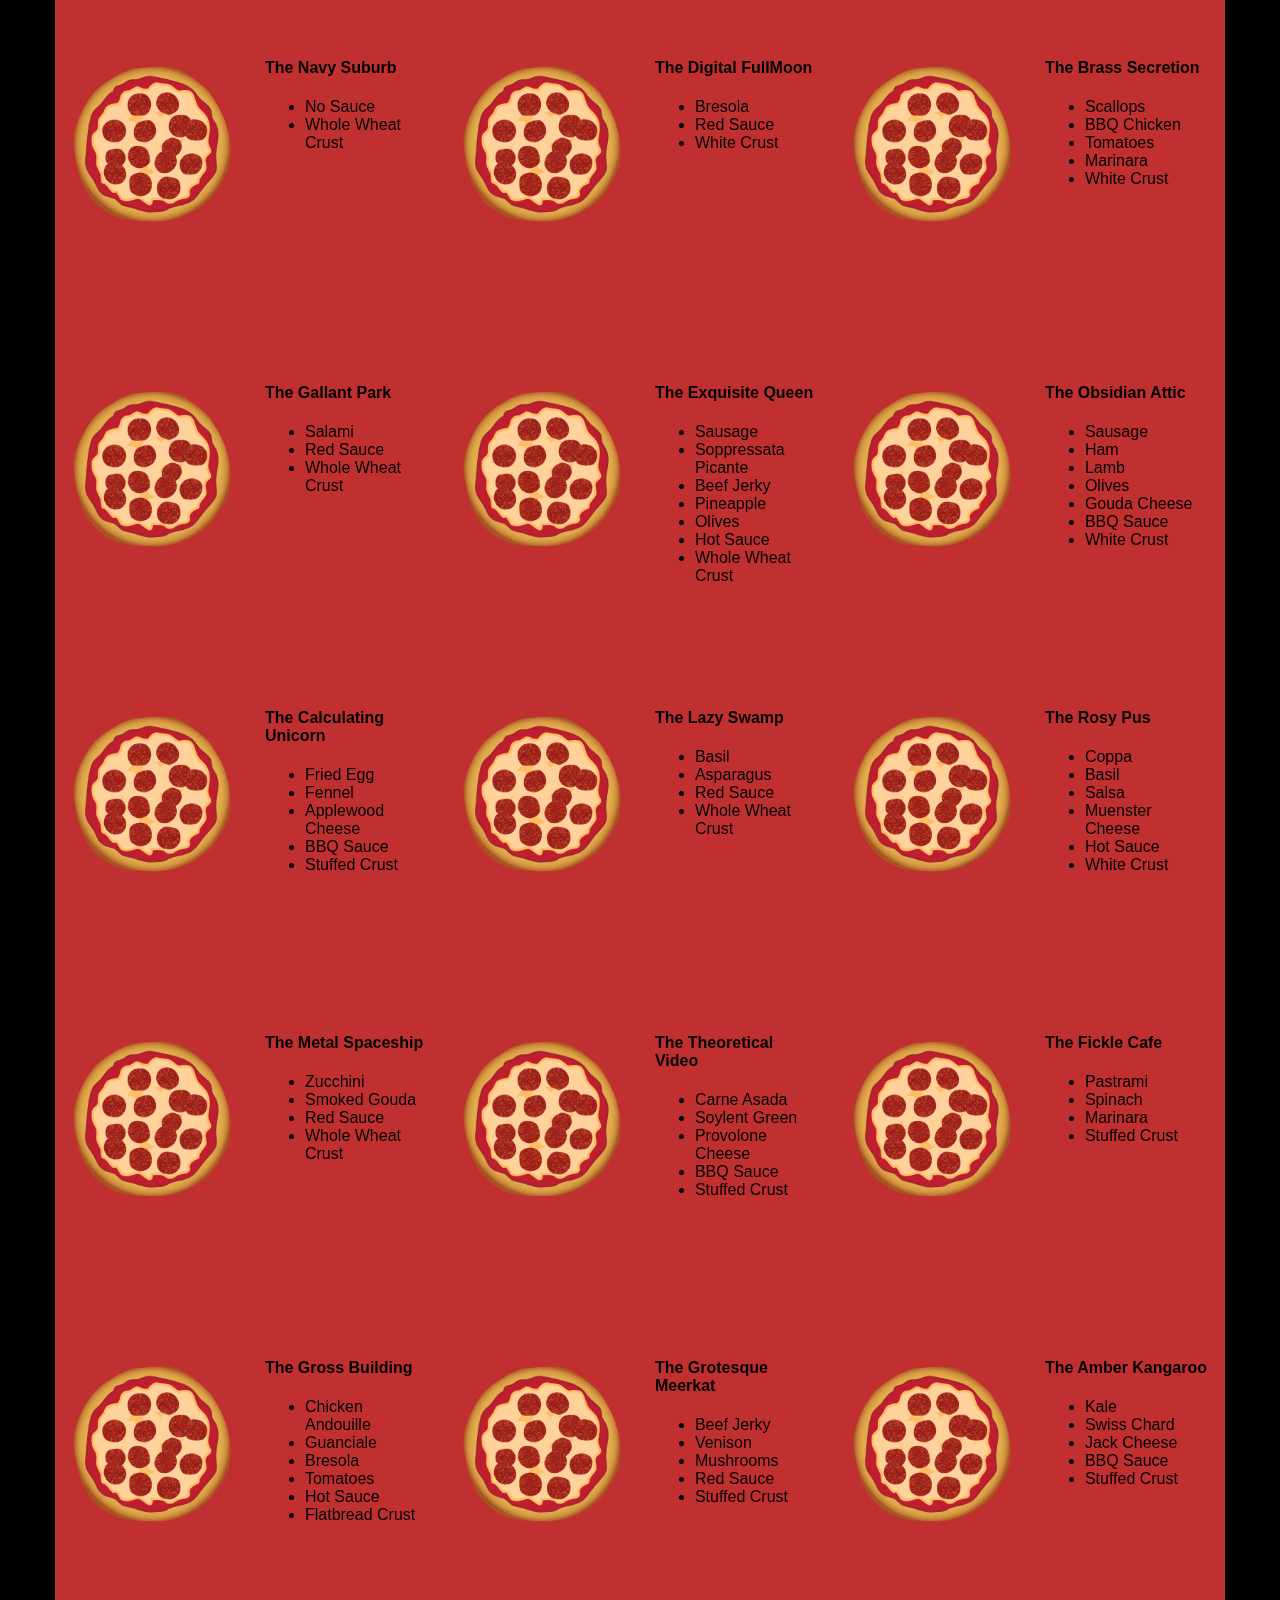
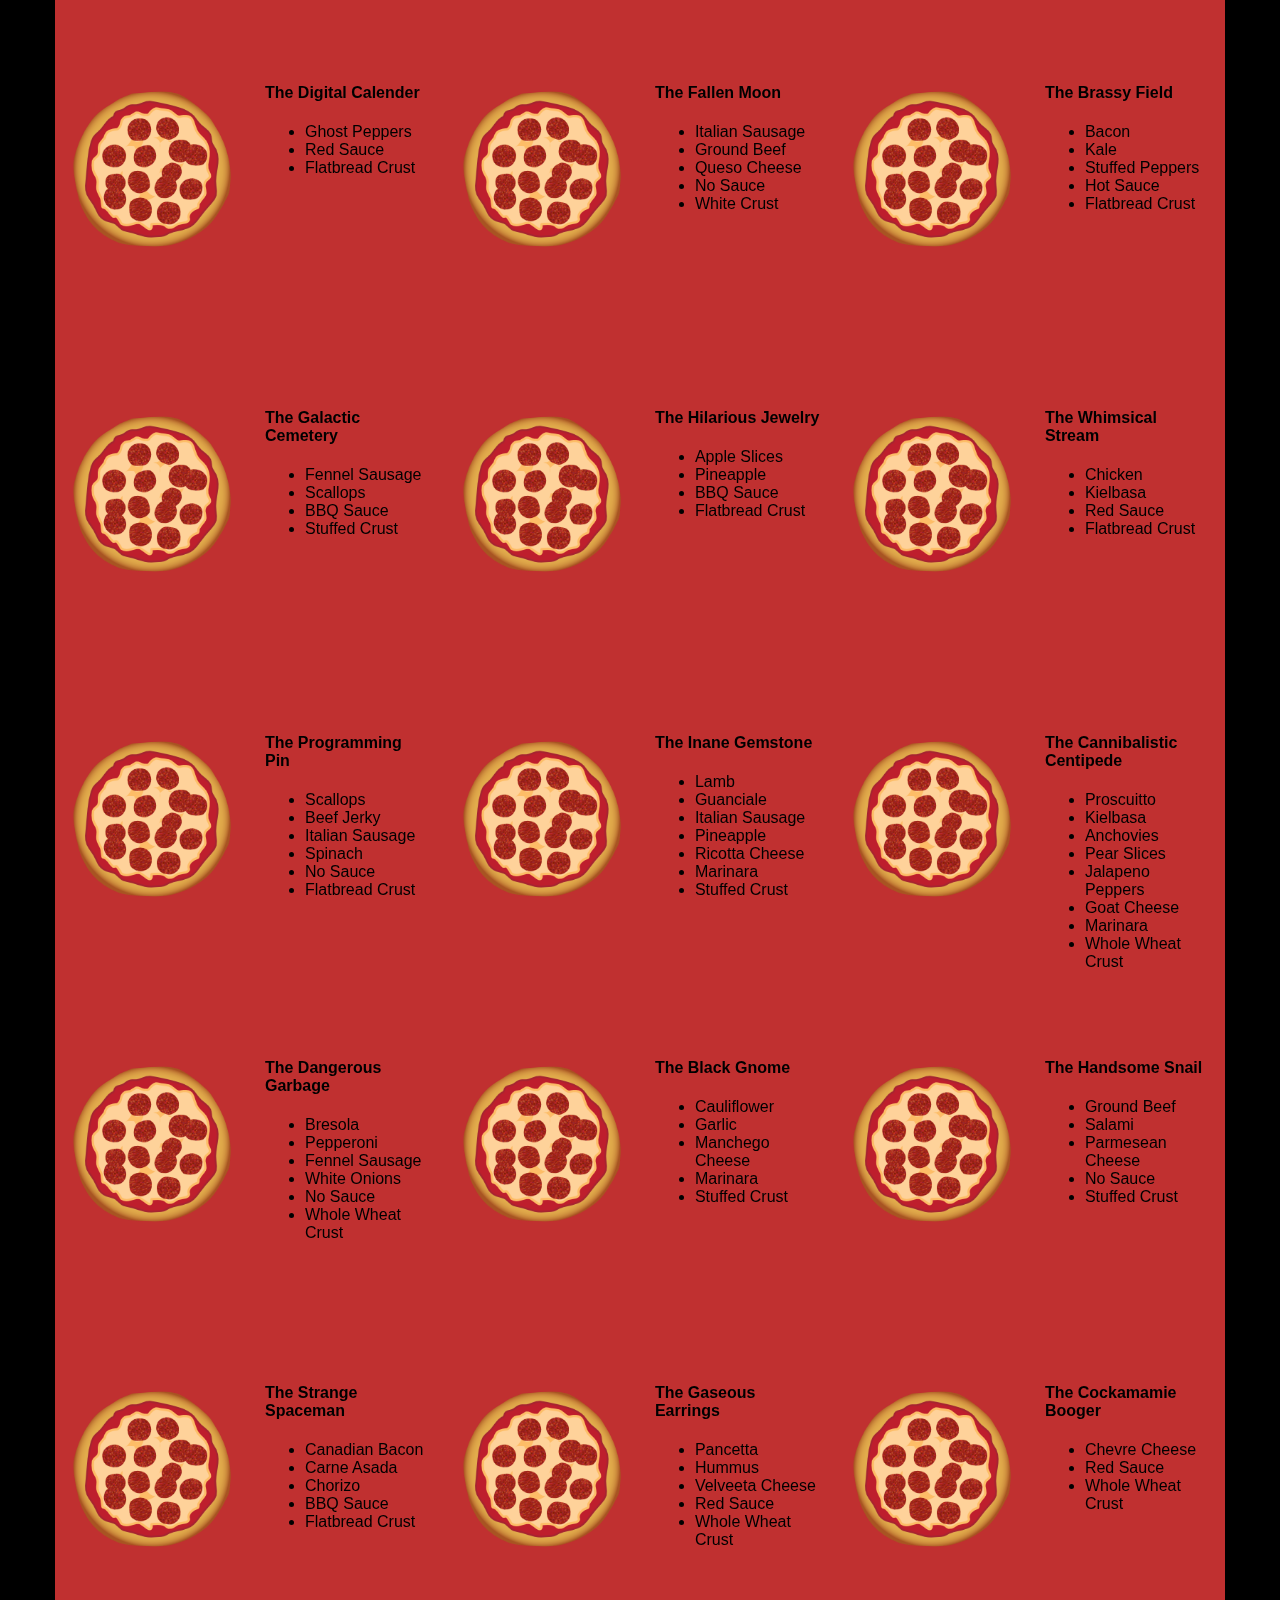
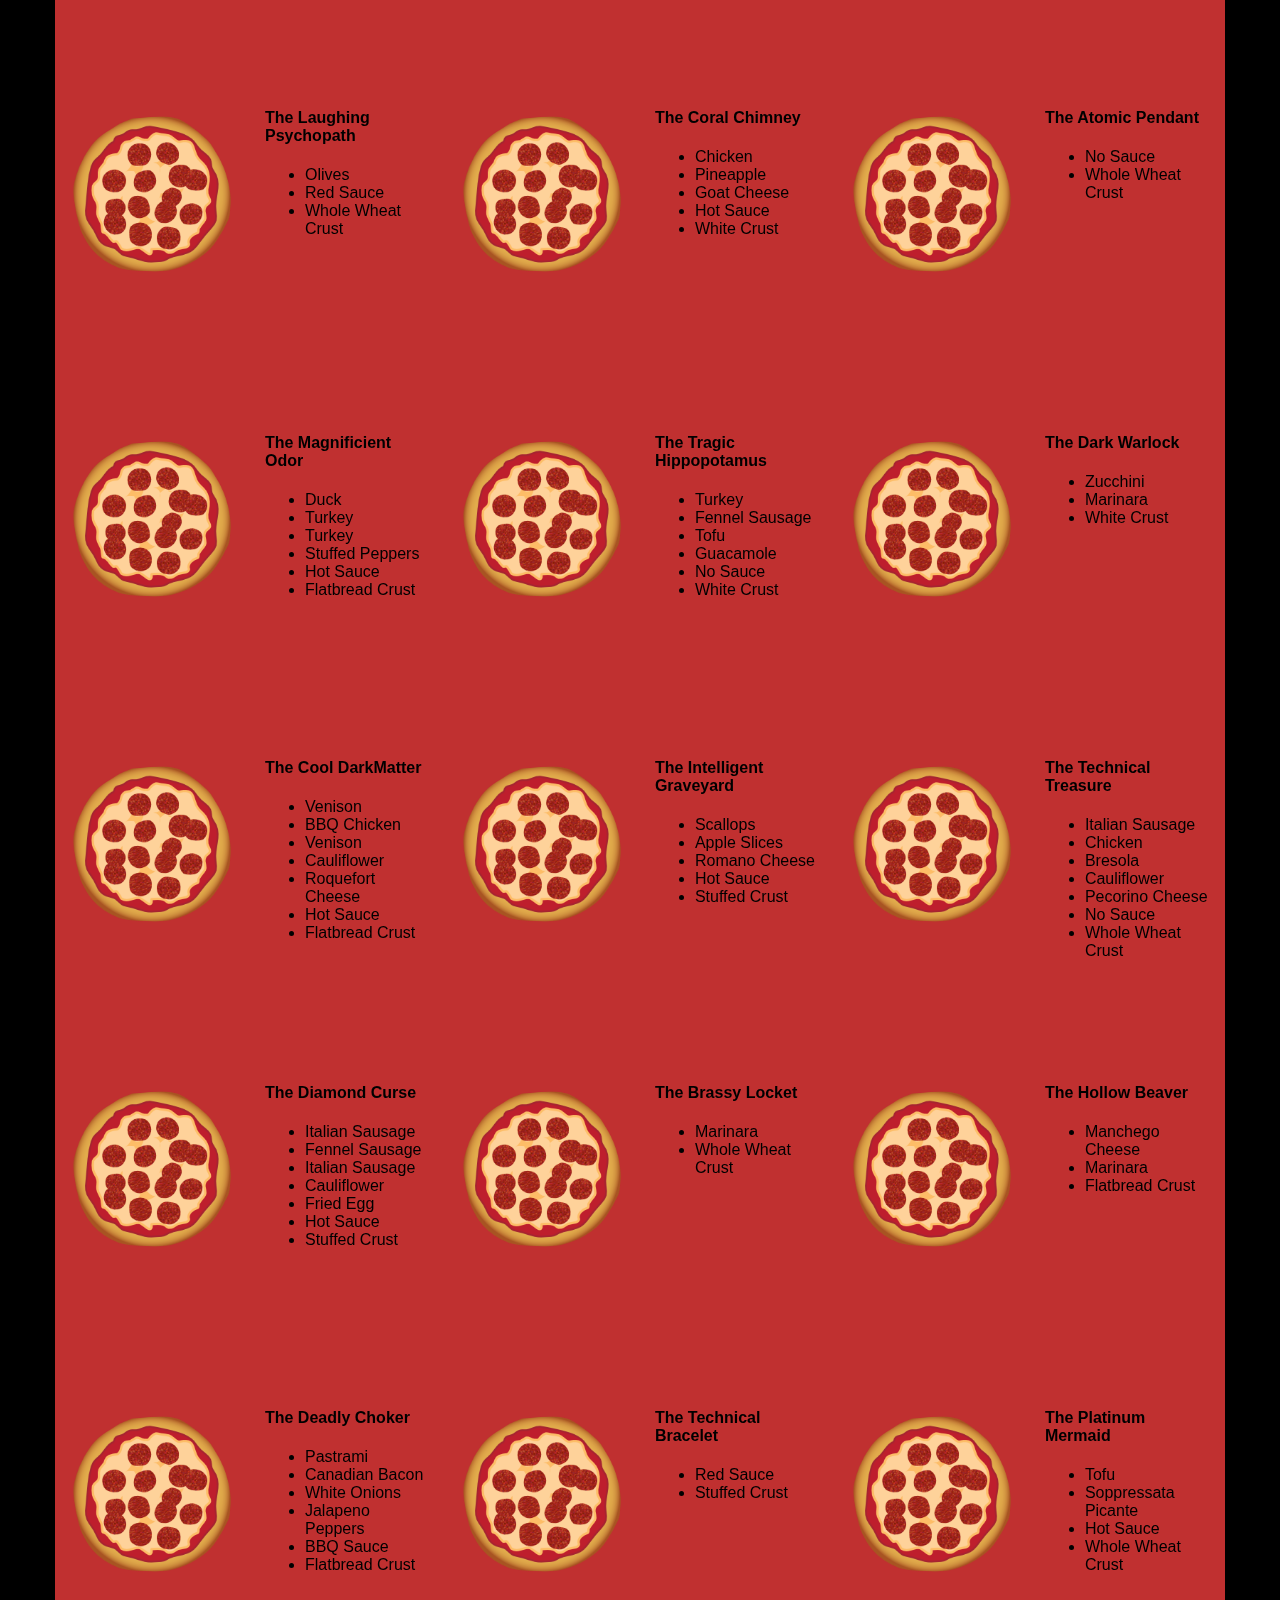
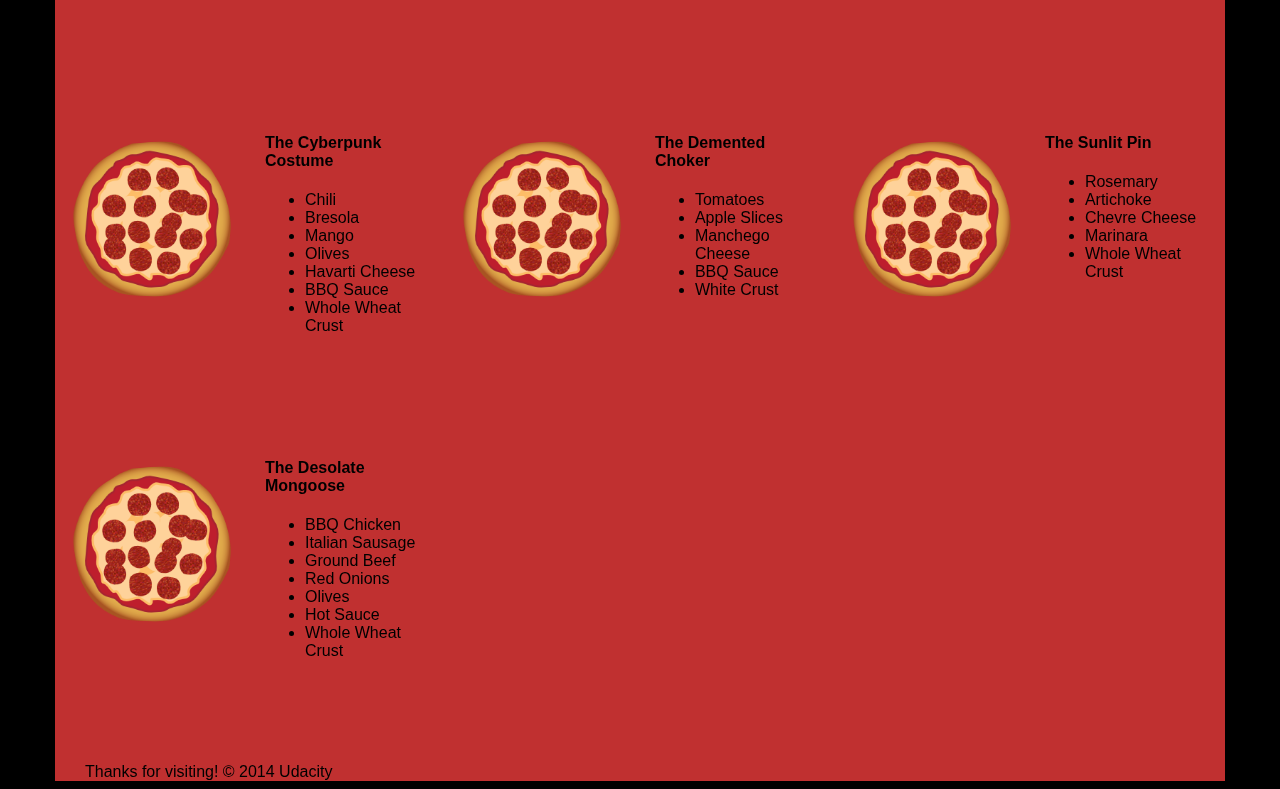
<file: Optimization/views/pizza.html>
<!DOCTYPE HTML>
<html>
<head>  
  <link rel="stylesheet" href="css/style.css">
  <link rel="stylesheet" href="css/bootstrap-grid.css">
</head>

<body>
  <div class="container">
    <div id="header" class="row">
      <div class="col-md-6">
        <div class="row">
          <div class="col-md-12">
            <h1>Cam's Pizzeria</h1>
            <div class="row">
              <div id="menu" class="col-md-12">
                <form action="#randomPizzas">
                  <input type="submit" value="Menu">
                </form>
                <form action="#ingredients">
                  <input type="submit" value="Our Ingredients">
                </form>
                <form action="#locations">
                  <input type="submit" value="Locations">
                </form>
                <form action="#" onsubmit="alert('Thanks for clicking! This button doesn\'t do anything because this is a fake pizzeria :\)')">
                  <input type="submit" value="Contact Us">
                </form>
              </div>
            </div>
          </div>
        </div>
      </div>
      <div id="movingPizzas1" class="col-md-6">
      </div>
    </div>
    <div id="callToAction" class="row">
      <div class="col-md-4">
        <img src="images/pizzeria.jpg" class="img-responsive"> <!-- Image credit to: http://commons.wikimedia.org/wiki/File:HK_TST_night_%E5%98%89%E8%98%AD%E9%81%93_Granville_Road_restaurant_Paisano's_Pizzeria_pizza_Dec-2013.JPG -->
      </div>
      <div class="col-md-8">
        <div class="row">
          <div class="col-md-12">
            <h2>We Have Hundreds of Pizza Recipes!</h2>            
            <p>At Cam's Pizzeria, we know you want options. Pepperoni? Boring. Cheese? No way! Sausage? C'mon, let's get creative.</p>

            <p>We have every pizza ingredient imaginable in our kitchen because we know you take choice seriously. Take a look through our menu of hundreds of pizza options and we know that you'll find something you love.</p>
          </div>
        </div>
        <div class="row">
          <div class="col-md-6 col-md-push-3">
            <form action="#randomPizzas">
              <input type="submit" value="Pick a Pizza Now!">
            </form>
          </div>
        </div>
      </div>
    </div>
    <div id="ingredients" class="row">
      <div class="col-md-8 col-md-push-2">
        <div class="row">
          <div class="col-md-12 centered">
            <h2>Ingredients!</h2>
          </div>
        </div>
        <div class="row">
          <div class="col-md-12">
            <p>We've scoured the planet for the best pizza ingredients. Our crack team of ingredient specialists are on constant lookout for new and interesting pizza ingredients.</p>

            <p>We have classic meats like pepperoni, sausage, and barbecue chicken. But you can find even more fun meats like coppa, kielbasa and soylent green on our menu too.</p>

            <p>Not interested in meat? No problem! We love our veggies too :) We have everything from arugula to zucchini.</p>
          </div>
        </div>
      </div>
    </div>
    <div id="locations" class="row">
      <div class="col-md-12">
        <h2 style="text-align: center">Locations!</h2>
        <div class="row">
          <div class="col-md-6">
            <h3>Pizza Road</h3>
            <p>1800 Pizza Road<br>San Francisco, CA<br>01010<br>555-555-5555</p>
          </div>
          <div class="col-md-6">
            <h3>Classic Pie Way</h3>
            <p>999 Classic Pie Way<br>New York, NY<br>00100<br>555-555-5555</p>
          </div>
        </div>
      </div>
    </div>
    <div id="pizzaGenerator" class="row">
      <div class="col-md-12">
        <h2 style="text-align: center">Our Pizzas!</h2>
        <div class="row">
          <div class="col-md-12">
            <em>What size pizza would you like? Use the slider below to change pizza sizes.</em>
          </div>
          <div id="pizzaSize" class="col-md-6">Medium</div>
          <div class="col-md-12">
            <input id="sizeSlider" type="range" min="1" max="3" value="2" step="1" onchange="resizePizzas(this.value)"></input>
          </div>
        </div>
        <div id="randomPizzas" class="row">
          <div id="pizza0" class="randomPizzaContainer" style="width:33.33%;">
            <div class="col-md-6">
              <img src="images/pizza.png" class="img-responsive">
            </div>
            <div class="col-md-6">
              <h4>The Udacity Special</h4>
              <ul>
                <li>Turkey</li>
                <li>Tofu</li>
                <li>Cauliflower</li>
                <li>Sun Dried Tomatoes</li>
                <li>Velveeta Cheese</li>
                <li>Red Sauce</li>
                <li>Whole Wheat Crust</li>
              </ul>
            </div>
          </div>
          <div id="pizza1" class="randomPizzaContainer" style="width:33.33%;">
            <div class="col-md-6">
              <img src="images/pizza.png" class="img-responsive">
            </div>
            <div class="col-md-6">
              <h4>The Cameron Special</h4>
              <ul>
                <li>Chicken</li>
                <li>Hot Sauce</li>
                <li>White Crust</li>
              </ul>
            </div>
          </div>
        </div>
      </div>
    </div>
    <div id="footer" class="col-md-12">Thanks for visiting! &copy; 2014 Udacity</div>
  </div>
  <script type="text/javascript" src="js/main.js"></script>
</body>

</html>
</file>
<file: Game/css/style.css>
body {
    text-align: center;
    
}
.ScoreStyle{
	font-family: "Gorditas", cursive;
	font-size: 3em;
	color: #4f67d3;
    text-shadow: 3px 3px 8px #f3dc50, -3px -3px 8px #f3dc50;
}
</file>
<file: MovePlanner/css/style.css>
* {box-sizing:border-box;}
body {background-color: #CCC;}

.bgimg {
    position:fixed;
    top: 0;
    left: 0;
    width:100%;
    z-index:-1;
    opacity:1;
}

.greeting {
    color:black;
    text-shadow: 1px 1px 3px rgba(255,255,255, .5);
    text-align: center;
}

.wikipedia-container {
    float:right;
    width:290px;
    padding:10px;
    margin-right: 10px;
    background-color: rgba(255,255,255,0.7);
}

.nytimes-container {
    padding: 10px;
    margin-right:300px;
    background-color: rgba(255,255,255,0.7);
}

.article-list {
    margin: 0;
    padding: 0;
}

.article {
    list-style-type: none;
    padding:10px;
    border-top: 1px solid #CCC;
}
.article:first-child {
    border-top:none;
}
</file>
<file: Optimization/css/style.css>
html {
  font-size: 100%;
  overflow-y: scroll;
  -webkit-tap-highlight-color: rgba(0,0,0,0);
  -ms-text-size-adjust: 100%;
  -webkit-text-size-adjust: none;
}
body { margin: 0; font-size: 14px; line-height: 1.61; font-weight: 400; }
body, button, input, select, textarea { font-family: 'Open Sans', sans-serif; color: #333; }

a { color: #12C; }
a:visited { color: #61C; }
a:focus { outline: thin dotted; }
a:hover, a:active { color: #c00; outline: 0; }

b, strong { font-weight: bold; }
pre, code { font-family: monospace, monospace; font-size: 1em; }
ul, ol { margin: 1em 0; padding: 0 0 0 20px; }
img { border: 0; max-width: 100%; }

body { background: #fff; }
header, footer, .container { max-width: 45em; margin: 0 auto; }

header { padding: 0 0.5em; color: #C90B0B; }
header img { border-radius: 40px; float: left; }
header p { font-size:1.5em; font-weight: bold; padding-left: 4em;}
header p span { font-size: 0.8em; font-weight: normal;}

.hero { padding: 2em; background-color: #f8f8f8; font-size:1.2em;
  border-bottom: 1px solid #ccc;
  border-top: 1px solid #ccc;
}

.content { padding: 1em 1em; }
.content li { list-style-type: none; font-size: 1.1em;}
li img { float:left; padding-right: 1em; }
li p { font-size: 0.9em; font-style: italic; }

footer {
  padding: 0 0.5em;
  border-top: 1px solid #ccc;
}
footer span { float: right; font-style: italic; }

/* Smartphones (portrait) */
@media only screen and (max-width: 480px) {
  body { font-size: 12px;}
  header p { padding-left: 4.5em;}
}
</file>
<file: Optimization/css/print.css>
@media print {
  * { background: transparent !important; color: black !important; text-shadow: none !important; filter:none !important; -ms-filter: none !important; }
  a, a:visited { color: #444 !important; text-decoration: underline; }
  a[href]:after { content: " (" attr(href) ")"; }
  tr, img { page-break-inside: avoid; }
  img { max-width: 100% !important; }
  @page { margin: 0.5cm; }
  p, h2, h3 { orphans: 3; widows: 3; }
  h2, h3{ page-break-after: avoid; }
}
</file>
<file: Optimization/views/css/style.css>
/** {
  outline: 1px solid red !important;
}*/
* {
  -webkit-box-sizing: border-box;
  -moz-box-sizing: border-box;
  -box-sizing: border-box;
}

body {
  font-family: "Trebuchet MS", Helvetica, sans-serif;
  background: black;
}

input {
  background: grey;
  font-size: 18px;
}

form {
  display: inline-block;
}

.centered {
  text-align: center;
}

#pizzaSize {
  font-weight: 800;
}

.mover {
  -webkit-backface-visibility: hidden;
          backface-visibility: hidden;
  transform: translateZ(0);
  -webkit-transform: translateZ(0);
  transform: translate3d(0,0,0);
  -webkit-transform: translate3d(0,0,0);
  position: fixed;
  width: 256px;
  z-index: -1;
}

.randomPizzaContainer {
  float: left;
  display: -webkit-box;
  display: -webkit-flex;
  display: -ms-flexbox;
  display: flex;
}

.randomPizzaContainer:after {
  content: "";
  display: table;
  clear:both;
}

 .container {
  background-color: rgba(240, 60, 60, 0.8);
}
</file>
